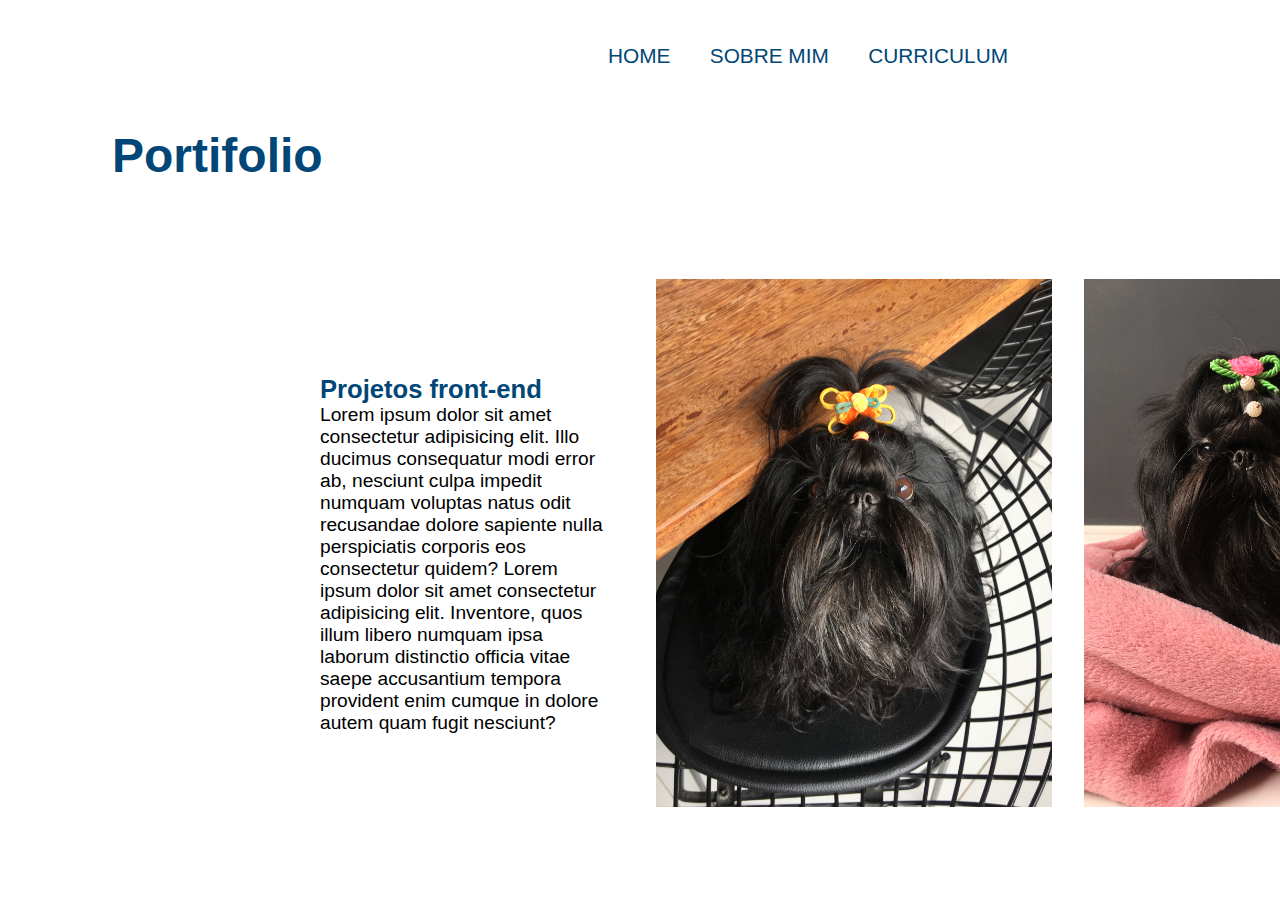
<file: portifolio/index.html>
<!DOCTYPE html>
<html lang="en">

<head>
    <meta charset="UTF-8">
    <meta name="viewport" content="width=device-width, initial-scale=1.0">
    <title>Layout grupo de estudo</title>
    <link href="./style/style.css" rel="stylesheet">
</head>

<body>
    <!-- MENU -->
    <nav id="menu">
        <div class="menu_container">
            <div class="items">
                <p class="paragraph_items">HOME</p>
            </div>

            <div class="items">
                <p class="paragraph_items">SOBRE MIM</p>
            </div>

            <div class="items">
                <p class="paragraph_items">CURRICULUM</p>
            </div>
        </div>
    </nav>

    <!-- MAIN -->
    <h1 class="title title_main">Portifolio</h1>
    
    <main class="main_container">

        <section class="about_portifolio">

            <div class="portifolio_container">
                <h3 class="title title_secondary">Projetos front-end</h3>
                <p class="paragraph_main">Lorem ipsum dolor sit amet consectetur adipisicing elit. Illo ducimus
                    consequatur modi error ab, nesciunt culpa impedit numquam voluptas natus odit recusandae dolore
                    sapiente nulla perspiciatis corporis eos consectetur quidem? Lorem ipsum dolor sit amet consectetur
                    adipisicing elit. Inventore, quos illum libero numquam ipsa laborum distinctio officia vitae saepe
                    accusantium tempora provident enim cumque in dolore autem quam fugit nesciunt?</p>
            </div>

        </section>

        <section class="projects">

            <div class="projects_container">
                <img class="projects_img" src="./img/foto1.JPG" alt="Projeto 1">
                <img class="projects_img" src="./img/foto2.JPG" alt="Projeto 2">
                <img class="projects_img" src="./img/foto3.JPG" alt="Projeto 3">
                <img class="projects_img" src="./img/foto4.JPG" alt="Projeto 4">
                <img class="projects_img" src="./img/foto5.JPEG" alt="Projeto 5">
            </div>

        </section>
    </main>

</body>

</html>
</file>
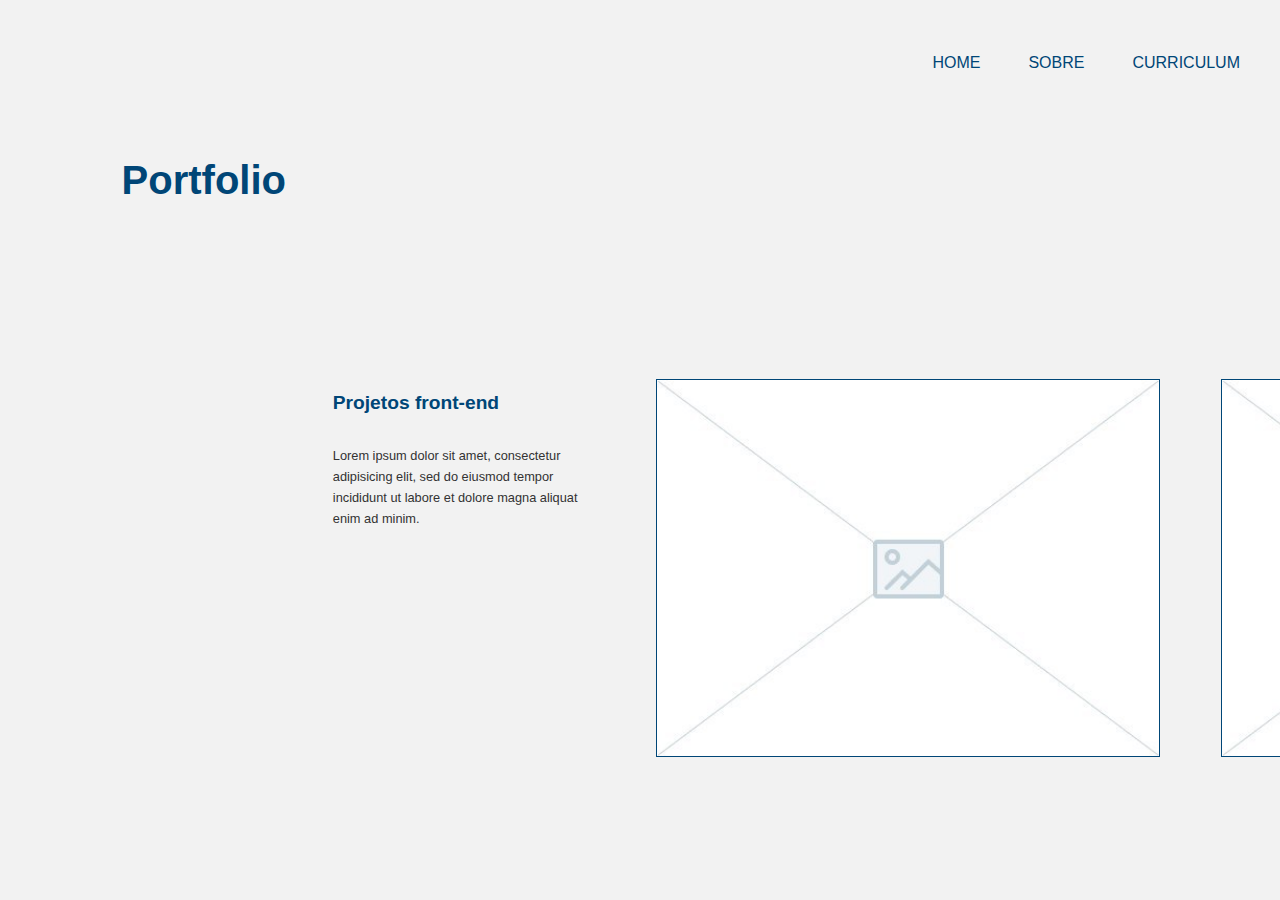
<file: portfolio.html>
<!DOCTYPE html>
<html lang="en">

<head>
    <meta charset="UTF-8">
    <meta name="viewport" content="width=device-width, initial-scale=1.0">
    <title>Portfolio</title>
    <link href='https://fonts.googleapis.com/css?family=Varela+Round' rel='stylesheet' type='text/css'>
    <link rel="stylesheet" href="css/portfolio.css">
</head>

<body>
    <!-- MENU -->
    <header class="main-header">
		<ul class="main-nav">
			<li><a class="active" href="index.html">Home</a></li>
			<li><a href="sobre.html">Sobre</a></li>
			<li><a href="#">Curriculum</a></li>

		</ul>
	</header>

    <!-- MAIN -->
    <h1 class="title title_main">Portfolio</h1>
    
    <main class="main_container">

        <section class="about_portfolio">

            <div class="portfolio_container">
                <h3 class="title title_secondary">Projetos front-end</h3>
                <p class="paragraph_main">Lorem ipsum dolor sit amet, consectetur adipisicing elit, sed do eiusmod tempor incididunt ut labore et dolore magna aliquat enim ad minim.</p>
            </div>

        </section>

        <section class="projects">

            <div class="projects_container">
                <img class="projects_img" src="./img/carrosel.jpg" alt="Projeto 1">
                <img class="projects_img" src="./img/carrosel.jpg" alt="Projeto 2">
                <img class="projects_img" src="./img/carrosel.jpg" alt="Projeto 3">
                <img class="projects_img" src="./img/carrosel.jpg" alt="Projeto 4">
                <img class="projects_img" src="./img/carrosel.jpg" alt="Projeto 5">
            </div>

        </section>
    </main>

</body>

</html>
</file>
<file: portifolio/style/style.css>
* {
    margin: 0;
    padding: 0;
    box-sizing: border-box;
}

body {
    align-items: center;

    font-size: 10px;
    font-family: 'Open Sans', sans-serif;

    background-color: rgb(255, 255, 255);
}

#menu {
    width: 100%;
    height: 7rem;

    display: flex;
    justify-content: flex-end;
}

.menu_container {
    display: flex;
    justify-content: space-between;
    align-items: center;

    margin: auto 17rem ;
    width: 25rem;
    height: 2rem;
}

.items {
    display: flex;
    flex-direction: row;
}

.paragraph_items {
    font-size: 1.3rem;
    color: #004677;
}

.main_container {
    display: flex;
    width: 100%;
}

.title {
    color: #004677;
}

.title_main {
    font-size: 3rem;

    margin: 1rem auto 5rem 7rem;
}

.about_portifolio {
    width: 50%;

    margin: 7rem 2rem auto 20rem;
}

.projects {
    width: 50%;
}

.title_secondary {
    font-size: 1.6rem;
}

.paragraph_main {
    font-size: 1.2rem;
}

.projects_container {
    width: 100%;
    height: 35rem;

    display: flex;

    overflow: auto;
}

/* .projects_container::-webkit-scrollbar-track {
    width: 3rem;
    background: #6bb4e7;

}

.projects_container::-webkit-scrollbar-thumb {
    background: #004677;
    width: 18px;
    border: solid 4px;
} */

.projects_img {
    width: 25rem;
    height: auto;
    margin: 1rem;
}
</file>
<file: css/portfolio.css>
/* ================================= 
  Portfolio
==================================== */

/*Configuração global*/
* {
  box-sizing: border-box;
  margin: 0;
  padding: 0;
}

body {
  font-family: 'Open Sans;', sans-serif;
  color: var(--color-text);
  background-color: var(--color-background);
}

:root {
  --color-blue: #004677;
  --color-text: #333333;
  --color-white: #fff;
  --color-background: rgba(229, 229, 229, 0.5);
}

ul {
  padding: 0;
  list-style: none;
}

a {
  color: var(--color-blue);
  font-size: 1rem;
  text-decoration: none;
}

/* ---- Navigation ---- */
.main-header {
  padding: 1.875rem 1rem;
  justify-content: flex-end;
}

.main-nav {
  display: flex;
  justify-content: flex-end;
}

.main-nav li {
  margin: 24px;
  text-transform: uppercase;
}

/* ---- Main ---- */

/* Main */

.title {
  color: var(--color-blue);
}

.title_main {
  font-size: 2.5rem;

  margin-top: 2rem;
  margin-left: 7.6rem;
  margin-bottom: 11rem;
}

.main_container {
  display: flex;

  width: 100%;
}

.portfolio_container {
  margin-left: 1.8rem;
}

.about_portfolio {
  margin: 0 1.9rem auto 19rem;
}

.projects {
  width: 67.3%;
}

.title_secondary {
  font-size: 1.2rem;
  line-height: 3rem;

  margin-top: 0;
  margin-bottom: 1.2rem;
}

.paragraph_main {
  font-size: 0.8rem;
  line-height: 1.3rem;
  margin: 0;
  width: 16.4rem;
}

.projects_container {
  width: 100%;
  height: 26rem;

  display: flex;

  overflow: auto;
}

.projects_container::-webkit-scrollbar {
  width: 4px;
}

.projects_container::-webkit-scrollbar-track {
  background: #6bb4e7;

}

.projects_container::-webkit-scrollbar-thumb {
  background: var(--color-blue);
  border: solid 4px var(--color-blue);
}

.projects_img {
  width: 31.5rem;
  height: 23.6rem;
  margin: 0 1.9rem;
  border: solid 1px var(--color-blue);
}

/* ================================= 
  Media Queries - Portfolio
==================================== */

@media screen and (max-width: 1024px) {

  .main-header {
    margin-right: 9rem;

  }

  .title_main {
    margin-top: 4rem;
    margin-bottom: 4rem;
  }

  .about_portfolio {
    margin: 0 1.9rem auto 16rem;
  }

  .paragraph_main {
    font-size: 0.8rem;
    line-height: 1.3rem;
    margin: 0;
    width: 18rem;
  }

  .portfolio_container {

    text-align: center;

    justify-content: center;
  }

  .title_secondary {
    margin-bottom: 1rem;
    text-align: left;
  }

  .paragraph_main {
    text-align: justify;
    padding-bottom: 1rem;
  }

  .projects_container {
    height: 21rem;

  }

  .projects_img {
    width: 25.5rem;
    height: 18rem;

  }

}

@media screen and (max-width: 768px) {

  .main-header {
    width: 100%;
  }

  .main_container {
    flex-direction: column;
  }

  .title_main {
    margin: 4rem 0 2rem 0;
    text-align: center;
  }

  .about_portfolio {
    margin: auto;
    margin-bottom: 2.6rem;
  }

  .portfolio_container {
    text-align: center;
    justify-content: center;
    margin: 0;
  }

  .title_secondary {
    margin-top: 0;
    margin-bottom: 1rem;
    text-align: center;
  }

  .paragraph_main {
    width: 25rem;
    text-align: justify;
    font-size: 1rem;
  }

  .projects {
    width: 100%;
  }

  .projects_container {
    height: 21rem;

  }

  .projects_img {
    width: 28.5rem;
    height: 18rem;

  }

}

@media screen and (max-width: 600px) {
  .main-nav {
    justify-content: center;
  }

  .projects_img {
    width: 23.5rem;
    height: 18rem;
  }
}

@media screen and (max-width: 414px) {
  .main-header {
    width: 100%;
  }

  .main_container {
    flex-direction: column;
  }

  .title_main {
    margin: 2.6rem 0 2rem 0;
  }

  .about_portfolio {
    margin: auto;
    margin-bottom: 1rem;
  }

  .portfolio_container {
    text-align: center;
    justify-content: center;
    margin: 0;
  }

  .title_secondary {
    margin-top: 0;
    margin-bottom: 1rem;
    text-align: center;
  }

  .paragraph_main {
    width: 18.3rem;
    text-align: justify;
    font-size: 1rem;
  }


  .projects_container {
    height: 16rem;

  }

  .projects_img {
    width: 20rem;
    height: 13rem;

  }

}
</file>
